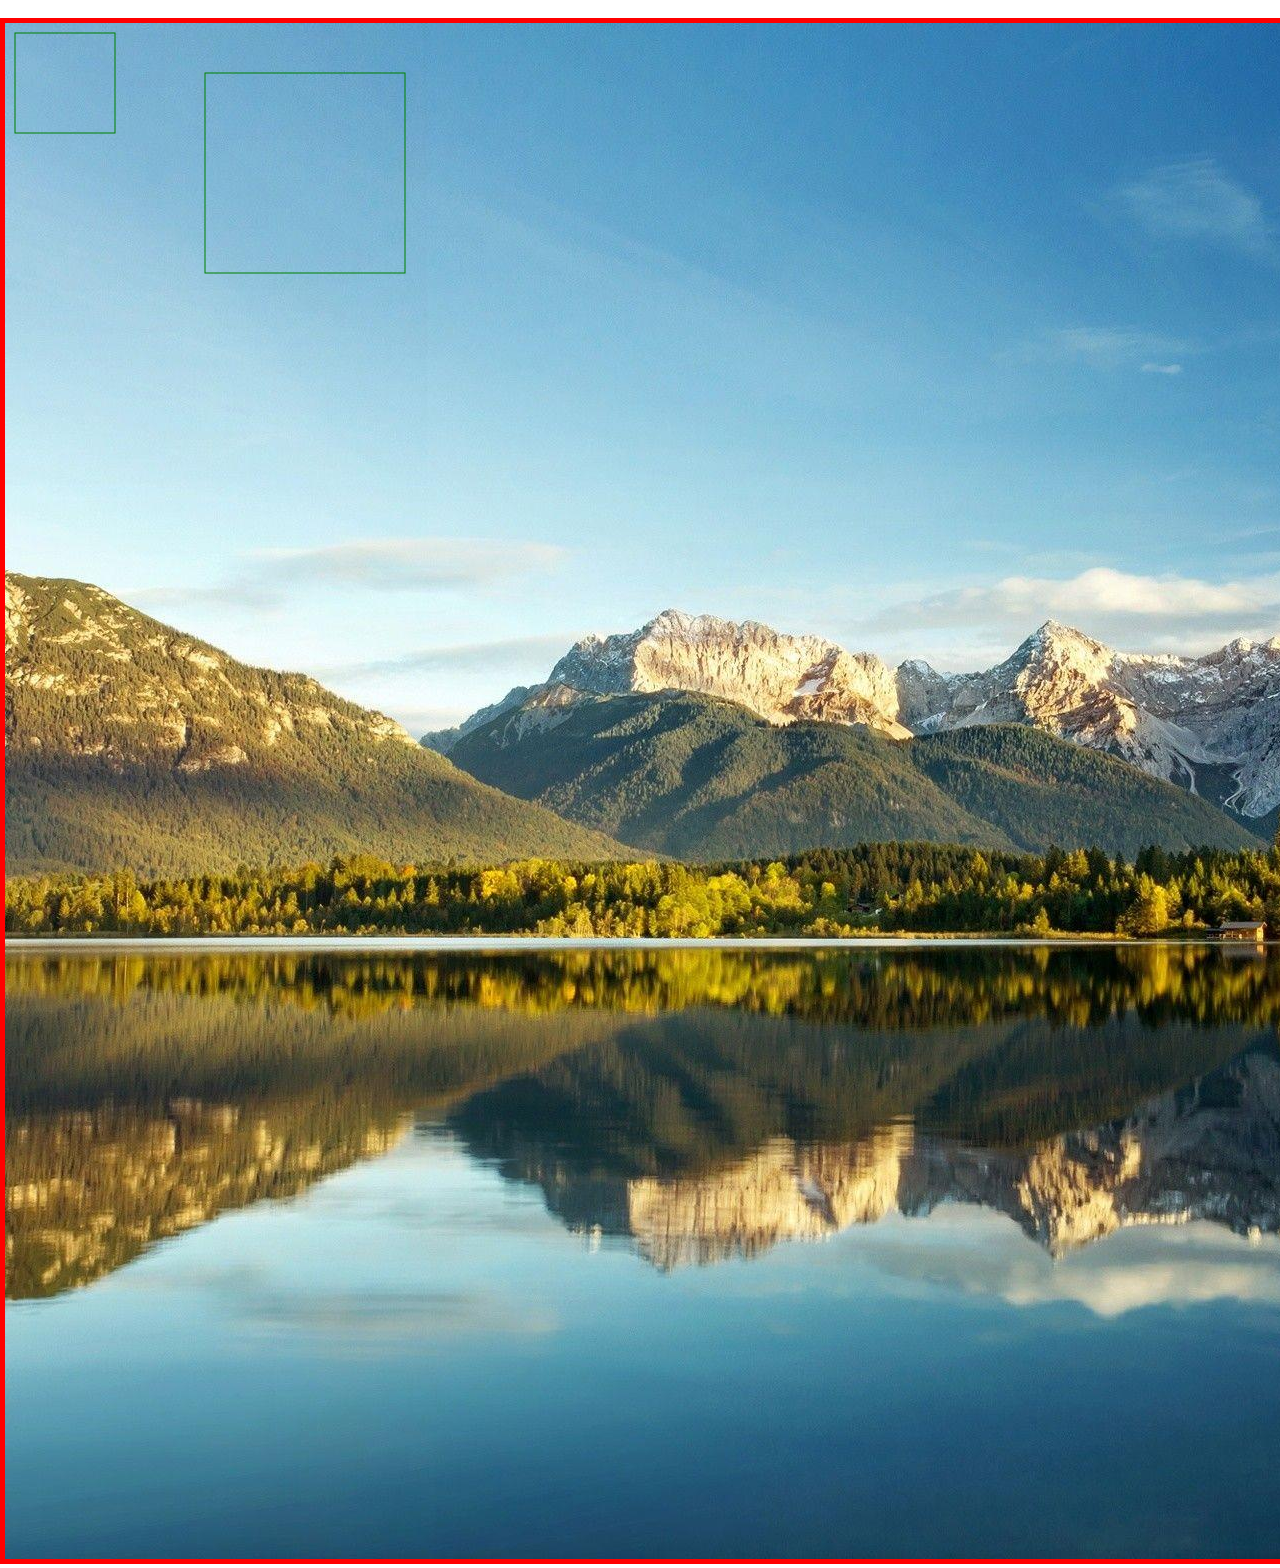
<file: canvas-drag-and-drop-tutorial-youtube/index.html>
<!-- link is here: https://www.youtube.com/watch?v=7PYvx8u_9Sk -->
<!DOCTYPE html>
<html lang="en">

<head>
    <meta charset="UTF-8">
    <meta name="viewport" content="width=device-width, initial-scale=1.0">
    <title>Canvas Drag & Drop Tutorial from BananaCoding</title>
</head>

<body style="margin: 0; padding: 0;">
    <img src="./images/mountain.jpg" id="mountain" width="0" height="0" alt="">
    <canvas id="canvas" width="2048" height="1536"></canvas>
    <script src="./main.js"></script>
</body>

</html>
</file>
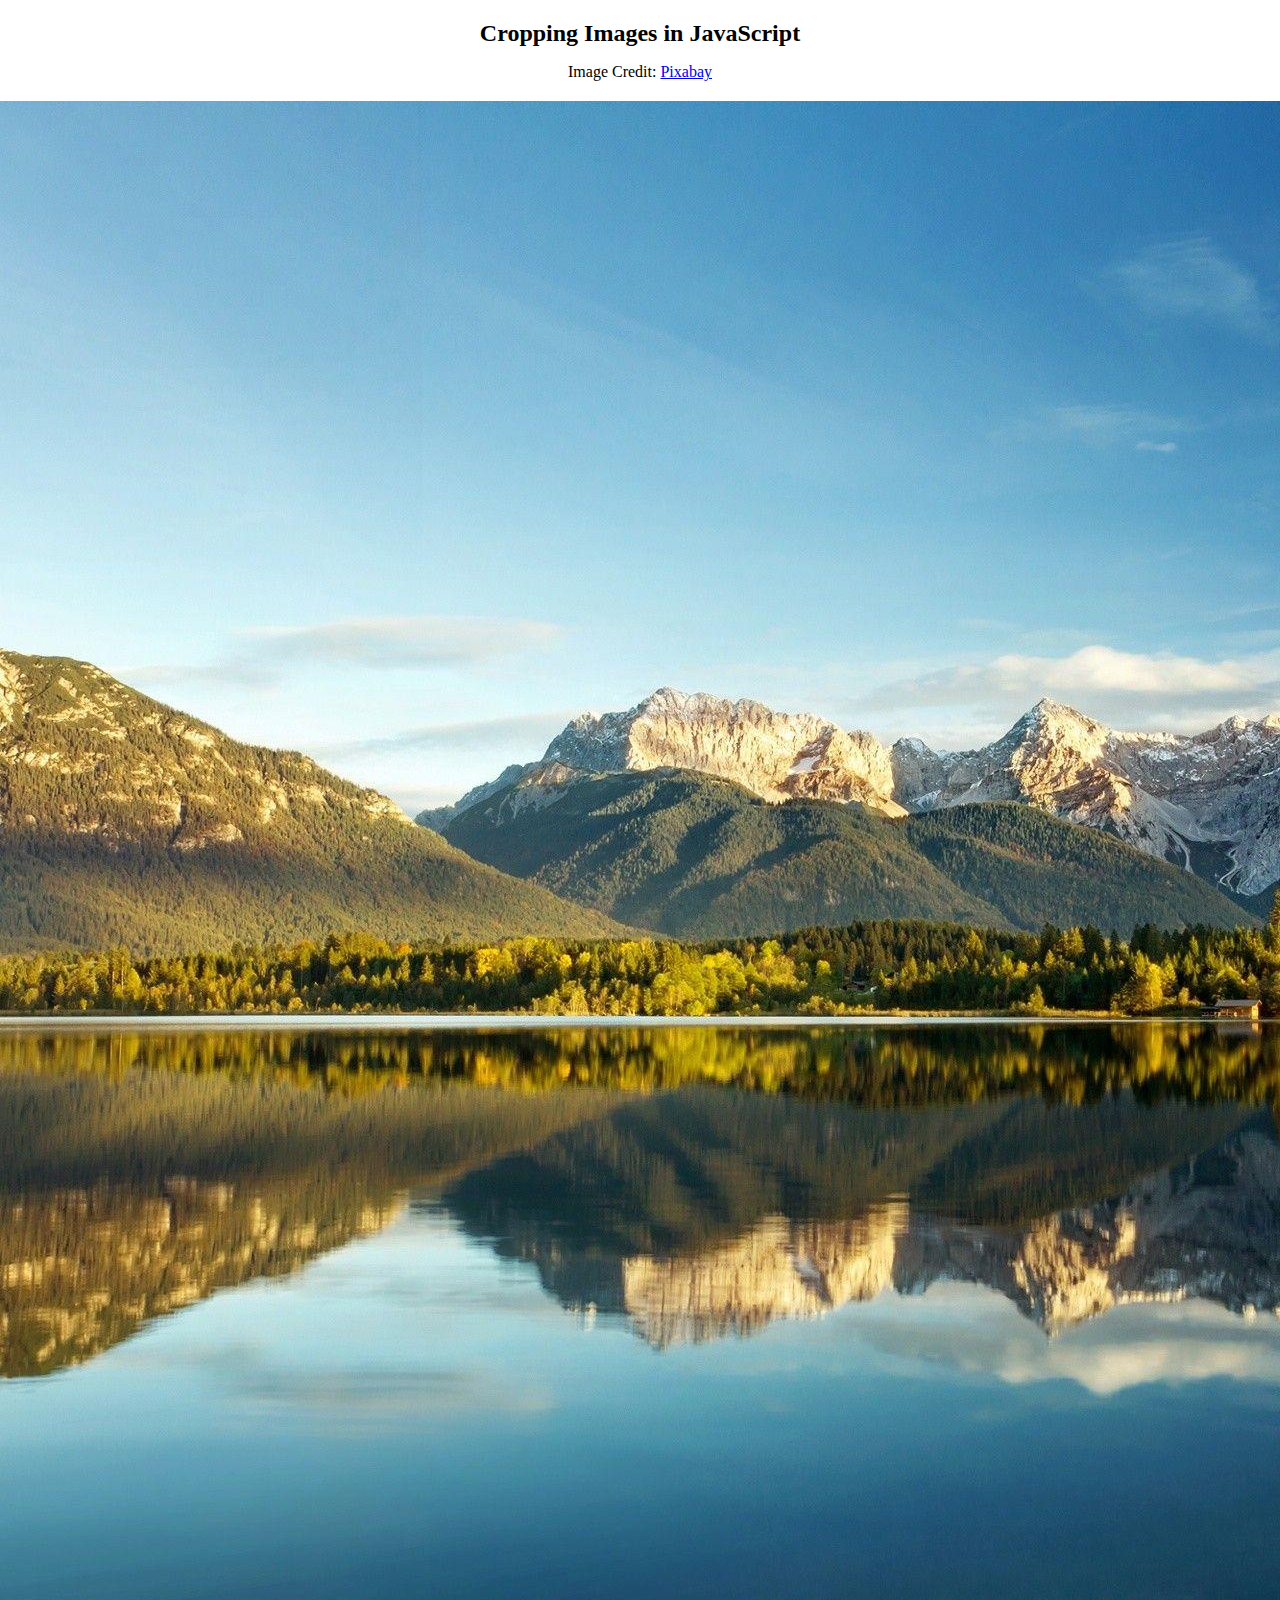
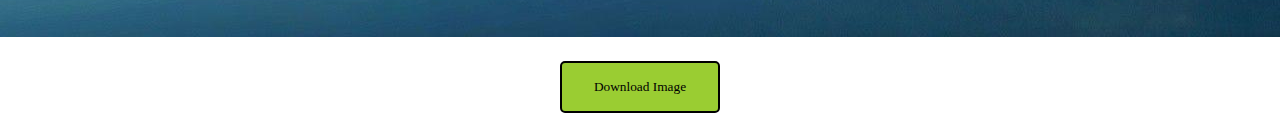
<file: cropping-demo-from-codepen/index.html>
<!DOCTYPE html>
<html lang="en">

<head>
    <meta charset="UTF-8">
    <meta name="viewport" content="width=device-width, initial-scale=1.0">
    <title>Cropping Images in JavaScript</title>
    <link rel="stylesheet" href="./styles.css">
</head>

<body>
    <h2>Cropping Images in JavaScript</h2>
    <p>Image Credit: <a href="https://pixabay.com/photos/tulips-flowers-field-sky-6897351/">Pixabay</a></p>
    <div><canvas id="canvas"></canvas></div>
    <div><button class="download">Download Image</button></div>

    <script>
        imagePath = './images/mountain.jpg';
    </script>
    <script src="./script.js"></script>
</body>

</html>
</file>
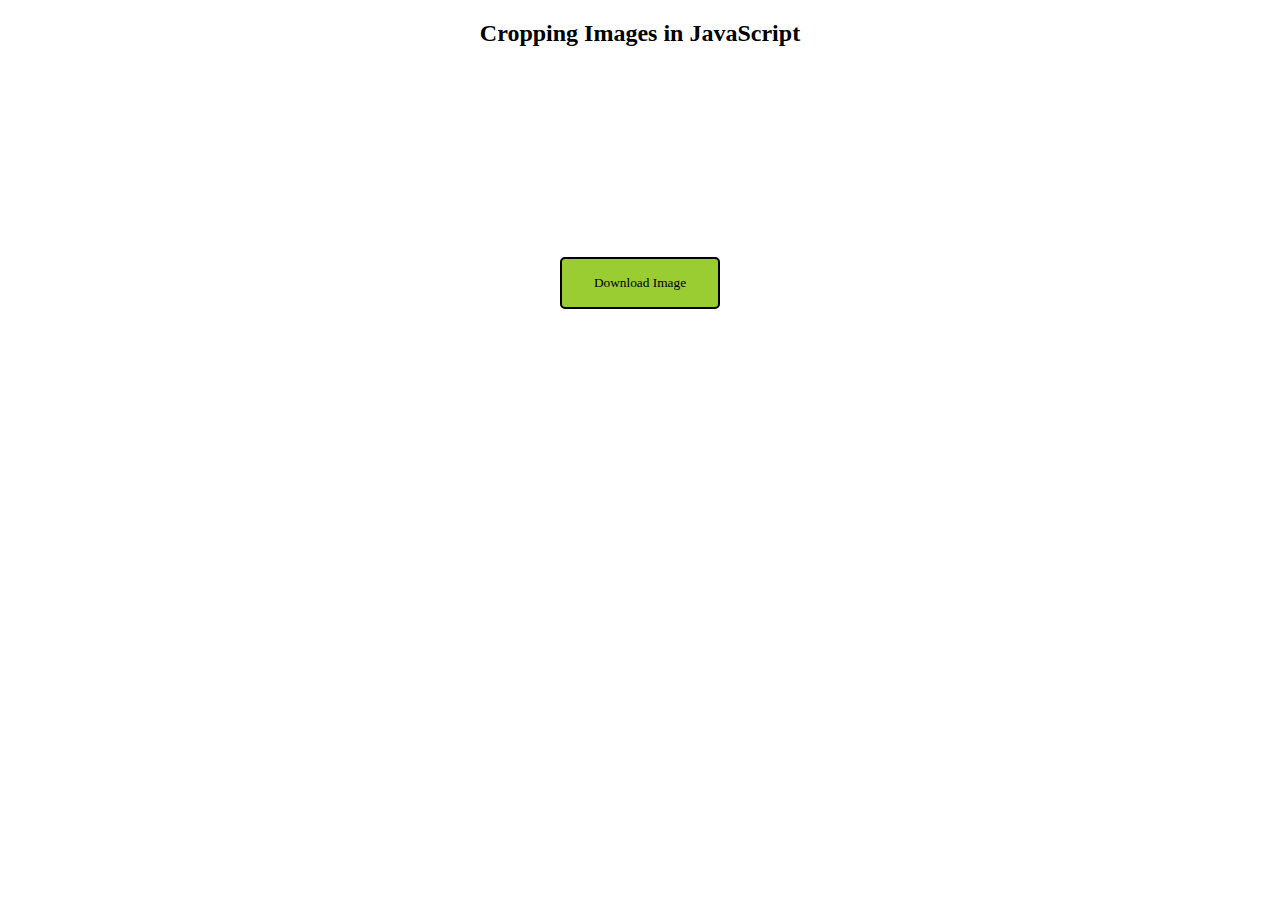
<file: cropping-demo/index.html>
<!DOCTYPE html>
<html lang="en">

<head>
    <meta charset="UTF-8">
    <meta name="viewport" content="width=device-width, initial-scale=1.0">
    <title>Image Cropping Demo</title>
    <link rel="stylesheet" href="./styles.css">
</head>

<body>
    <h2>Cropping Images in JavaScript</h2>
    <div>
        <canvas id="canvas"></canvas>
    </div>
    <div>
        <button class="download">Download Image</button>
    </div>
    <script src="./script.js"></script>
    <script>
        imagePath = './images/mountain.jpg';
    </script>
</body>

</html>
</file>
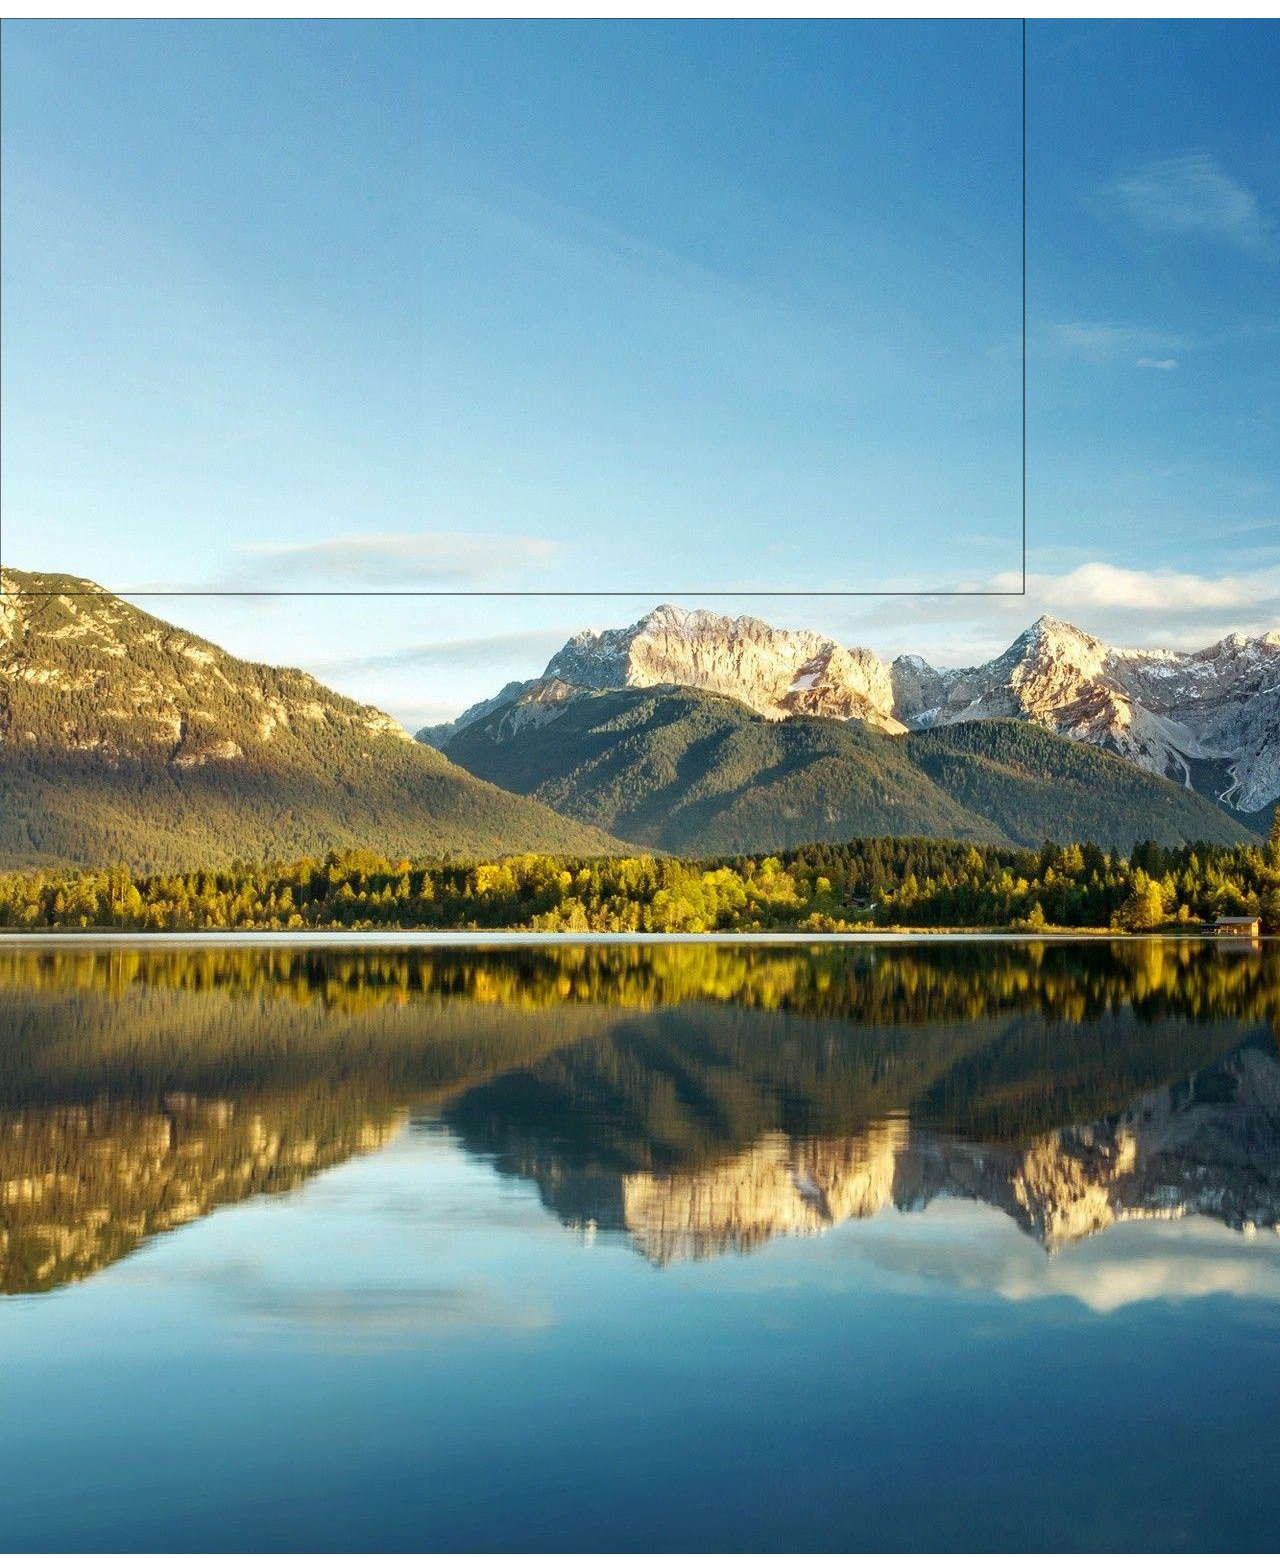
<file: draw-rectangle-over-canvas-image/index.html>
<!DOCTYPE html>
<html lang="en">

<head>
    <meta charset="UTF-8">
    <meta name="viewport" content="width=device-width, initial-scale=1.0">
    <title>Draw Rectangle Over Canvas Image</title>
    <style>
        body {
            margin: 0;
            padding: 0;
            box-sizing: border-box;
        }
        canvas {
            margin: 0;
        }
    </style>
    <script src="https://code.jquery.com/jquery-3.7.1.slim.min.js"
        integrity="sha256-kmHvs0B+OpCW5GVHUNjv9rOmY0IvSIRcf7zGUDTDQM8=" crossorigin="anonymous"></script>
</head>

<body>
    <img src="./images/mountain.jpg" alt="" id="mountain" width="0" height="0">
    <!-- <p>Canvas:</p> -->
    <canvas id="myCanvas" width="2048" height="1536">Your browser does not support the HTML5 canvas tag.</canvas>
    <script>
        window.onload = function () {
            console.log('window.innerWidth = ', window.innerWidth);
            console.log('window.innerHeight = ', window.innerHeight);
            let new_ar_width = 1024;
            let new_ar_height = 576;
            var canvas = document.getElementById("myCanvas");
            var context = canvas.getContext("2d");
            var img = document.getElementById("mountain");

            context.drawImage(img, 0, 0);

            let shape = {
                x: 0, y: 0, width: new_ar_width, height: new_ar_height, color: 'transparent'
            };
            let is_dragging = false;
            let startX;
            let startY;

            let is_mouse_in_shape = function (x, y, shape) {
                let shape_left = shape.x;
                console.log('shape_left: ', shape_left);
                let shape_right = shape.x + shape.width;
                let shape_top = shape.y;
                let shape_bottom = shape.y + shape.height;

                if (x > shape_left && x < shape_right && y > shape_top && y < shape_bottom) {
                    return true;
                }

                return false;
            }

            let mouse_down = function (event) {
                event.preventDefault();

                startX = parseInt(event.clientX);
                startY = parseInt(event.clientY);

                console.log('startX: ', startX, 'startY: ', startY);

                if (is_mouse_in_shape(startX, startY, shape)) {
                    is_dragging = true;
                    console.log('mouse is in shape');
                    return;
                }
            }

            //context.beginPath();
            //context.rect(188, 50, 200, 100);
            //context.fillStyle = "yellow";
            //context.fill();
            //context.lineWidth = 1;
            //context.strokeStyle = "black";
            //context.stroke();

            let draw_rectangle = function () {
                //context.clearRect(0, 0, 1024, 576);
                //context.lineWidth = 1;
                context.strokeStyle = "black";
                context.strokeRect(shape.x, shape.y, shape.width, shape.height);
                context.stroke();
            }

            draw_rectangle();
        }

        

    </script>
</body>

</html>
</file>
<file: cropping-demo-from-codepen/styles.css>
* {
    padding: 0;
    margin: 0;
    box-sizing: border-box;
}

body {
    margin: 20px auto;
    font-family: 'Dosis';
    font-weight: 300;
    text-align: center;
    font-size: 1rem;
}

canvas {
    margin: 20px auto;
}

input {
    border: none;
    border-bottom: 1px solid black;
    font-family: 'Dosis';
    margin: 1rem;
    text-align: center;
    outline: none;
    width: 200px;
}

button {
    background: yellowgreen;
    border: 2px solid black;
    color: black;
    border-radius: 5px;
    padding: 1rem 2rem;
    cursor: pointer;
    font-family: 'Dosis';
}

h2 {
    margin: 1rem 0;
}

div.wrapper {
    display: flex;
    flex-direction: column;
}

form {
    display: flex;
    justify-content: center;
}

label {
    margin: 0 1rem;
    color: gray;
}
</file>
<file: cropping-demo/styles.css>
* {
    padding: 0;
    margin: 0;
    box-sizing: border-box;
}

body {
    margin: 20px auto;
    font-family: 'Dosis';
    font-weight: 300;
    text-align: center;
    font-size: 1rem;
}

canvas {
    margin: 20px auto;
}

input {
    border: none;
    border-bottom: 1px solid black;
    font-family: 'Dosis';
    margin: 1rem;
    text-align: center;
    outline: none;
    width: 200px;
}

button {
    background: yellowgreen;
    border: 2px solid black;
    color: black;
    border-radius: 5px;
    padding: 1rem 2rem;
    cursor: pointer;
    font-family: 'Dosis';
}

h2 {
    margin: 1rem 0;
}

div.wrapper {
    display: flex;
    flex-direction: column;
}

form {
    display: flex;
    justify-content: center;
}

label {
    margin: 0 1rem;
    color: gray;
}
</file>
